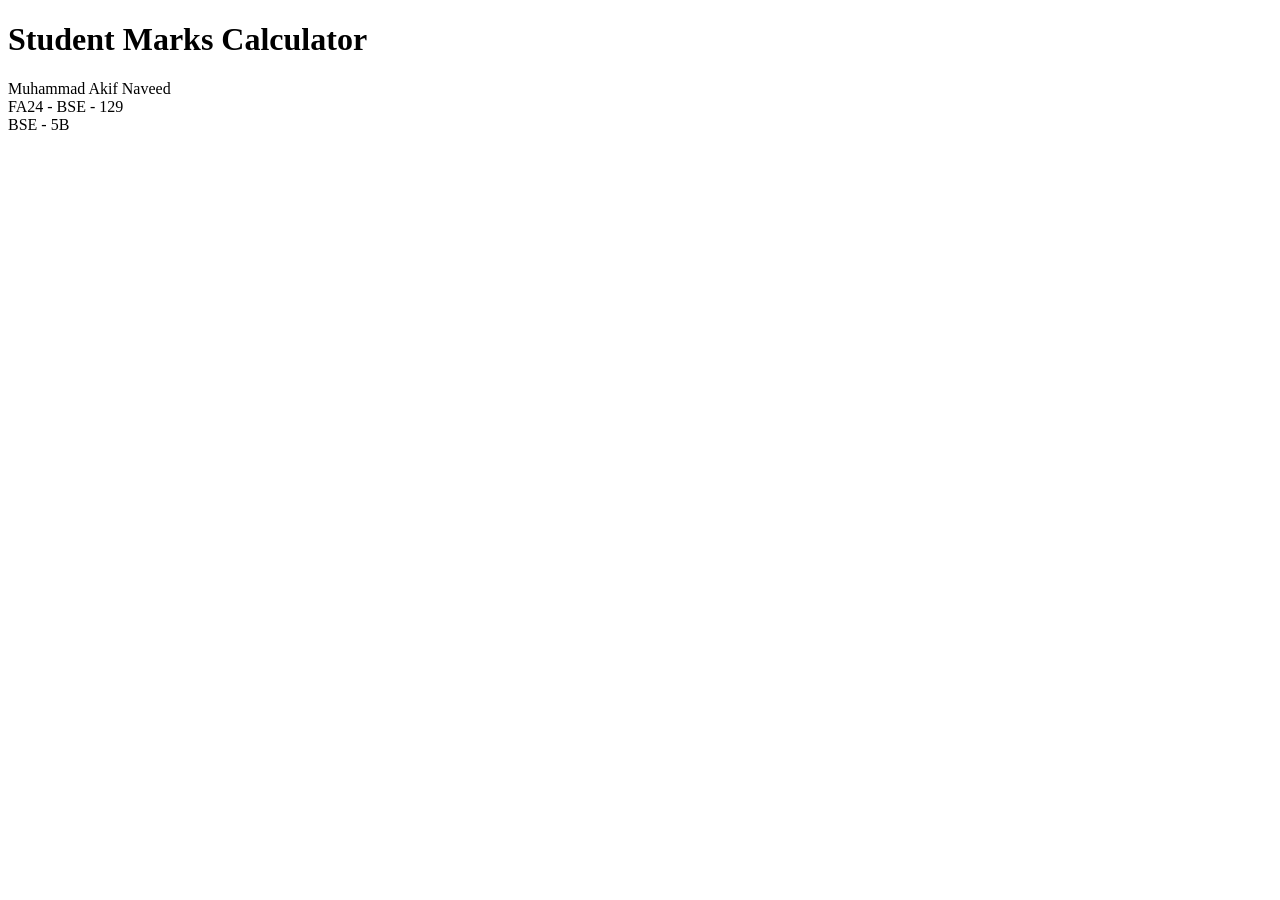
<file: lab-5/index.html>
<!DOCTYPE html>
<html lang="en">
<head>
    <meta charset="UTF-8">
    <meta name="viewport" content="width=device-width, initial-scale=1.0">
    <title>Student Marks Calculator</title>
    <link rel="icon" href="data:,">
</head>
<body>

    <h1>Student Marks Calculator</h1>
    <p>Muhammad Akif Naveed <br> FA24 - BSE - 129 <BR> BSE - 5B </BR></p>

    <script src="./marks-calulation.js"></script>
</body>
</html>
</file>
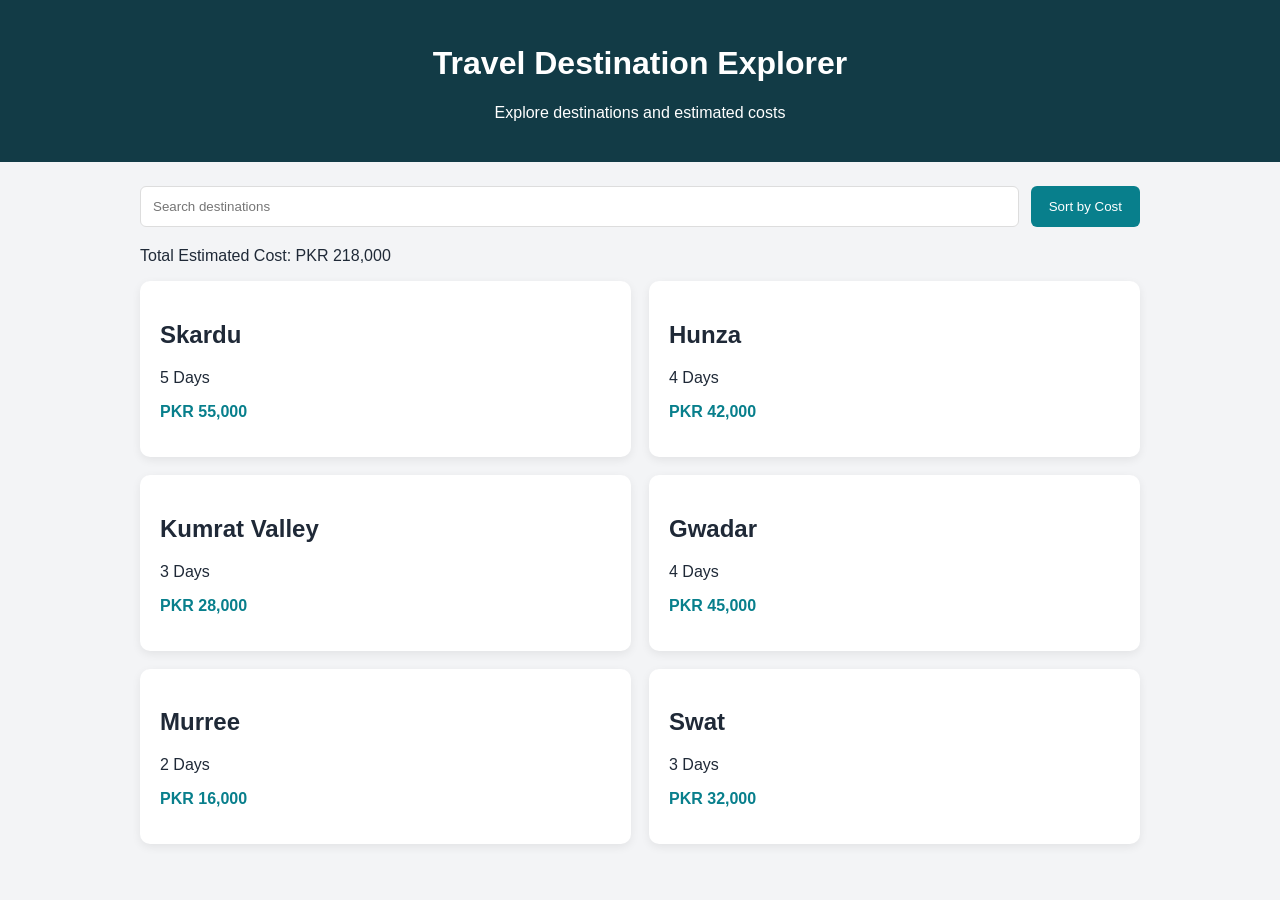
<file: web-revision/javascript/miniproject/index.html>
<!DOCTYPE html>
<html lang="en">
<head>
    <meta charset="UTF-8">
    <meta name="viewport" content="width=device-width, initial-scale=1.0">
    <title>Travel Destination Explorer</title>
    <link rel="stylesheet" href="styles.css">
    <script src="scripts.js" defer></script>
</head>
<body>
    <header>
        <h1>Travel Destination Explorer</h1>
        <p>Explore destinations and estimated costs</p>
    </header>

    <main class="container">
        <div class="toolbar">
            <input id="search" type="search"
                   placeholder="Search destinations">

            <button id="sortBtn" type="button">
                Sort by Cost
            </button>
        </div>

        <p id="total"></p>
        <p id="message"></p>
        <section id="cards" class="cards"></section>
    </main>
</body>
</html>
</file>
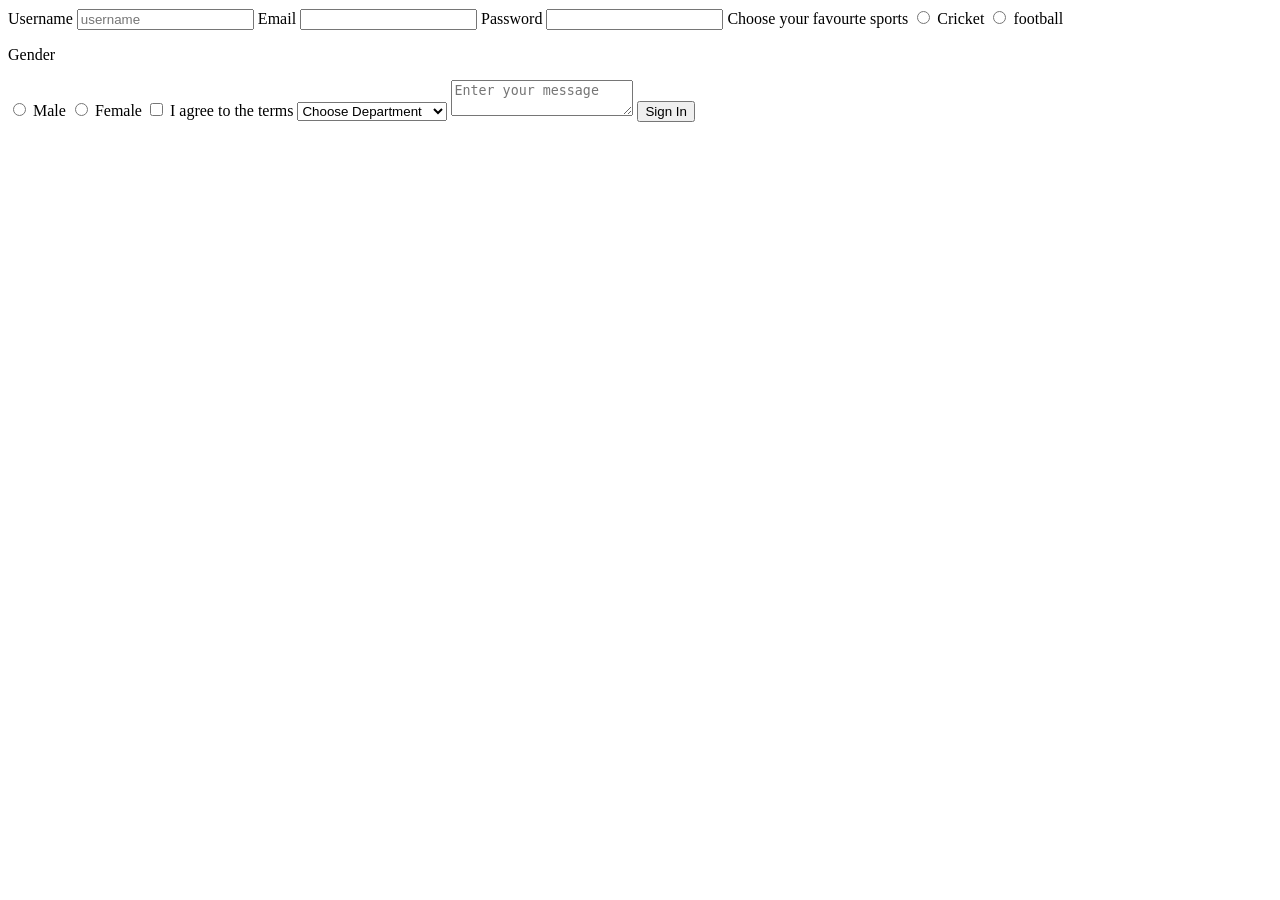
<file: web-revision/FORMS.HTML>
<!DOCTYPE html>
<html lang="en">
<head>
    <meta charset="UTF-8">
    <meta name="viewport" content="width=device-width, initial-scale=1.0">
    <title>Document</title>
</head>
<body>
    <form action="#" method="post">

    <label for="username">Username</label>
    <input type="text" id="username"
            name="username" placeholder="username" required>

    <label for="email">Email</label>
    <input type="email" id="email"
            name="email" required>

    <label for="password">Password</label>
    <input type="password" id="password"
            name="password" required>

    <label for="sports">Choose your favourte sports</label>
    <input type="radio" id="cricket" required>
    <label for="cricket">Cricket</label>
    <input type="radio" id="football" required>
    <label for="football">football</label>

    <p>Gender</p>

<label>
    <input type="radio" name="gender" value="male">
    Male
</label>

<label>
    <input type="radio" name="gender" value="female">
    Female
</label>

<label>
    <input type="checkbox" name="agree" required>
    I agree to the terms
</label>

<select name="department">
    <option value="">Choose Department</option>
    <option value="se">Software Engineering</option>
    <option value="cs">Computer Science</option>
</select>

<textarea name="message" placeholder="Enter your message"></textarea>

    <button type="submit">Sign In</button>

</form>
</body>
</html>
</file>
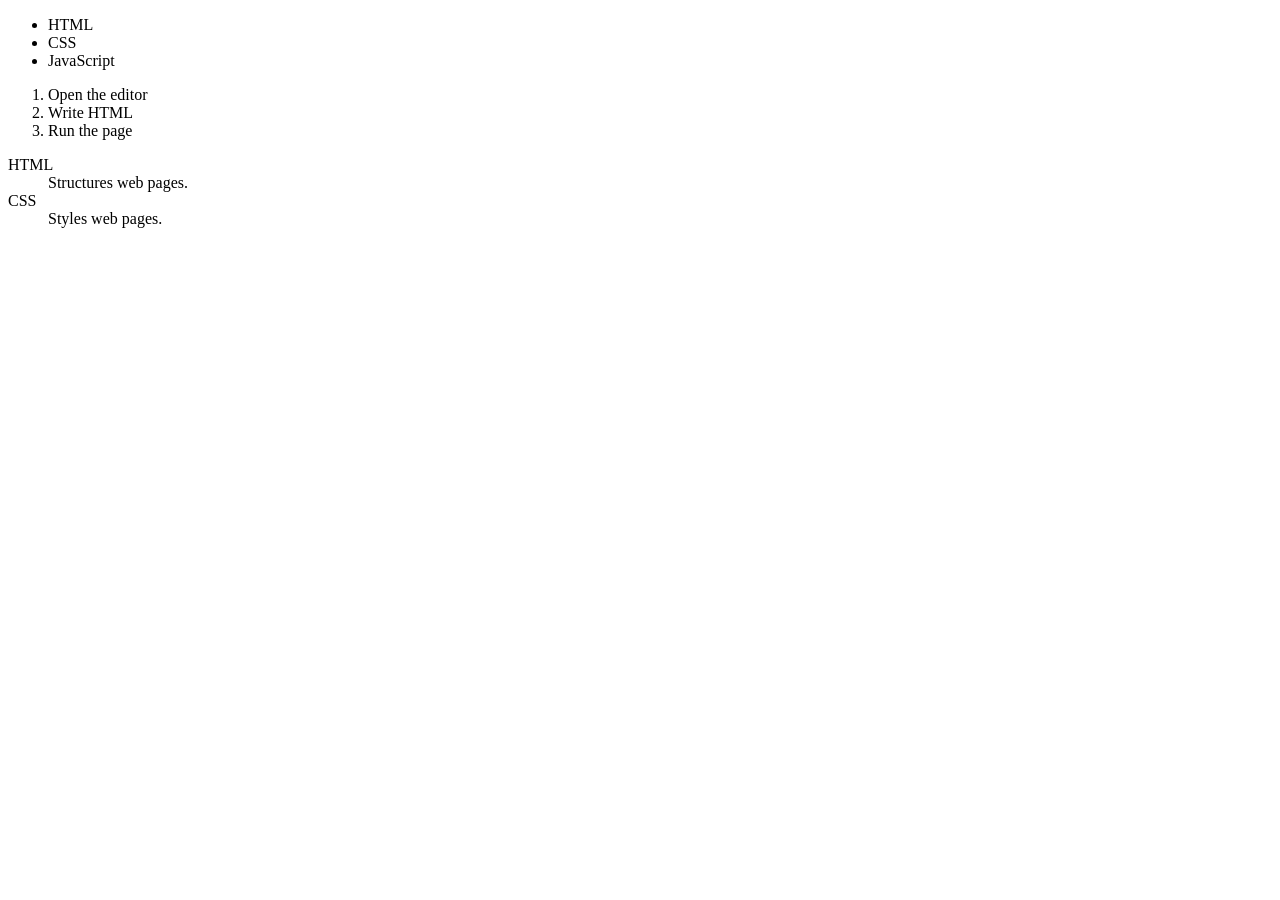
<file: web-revision/lists.html>
<!DOCTYPE html>
<html lang="en">
<head>
    <meta charset="UTF-8">
    <meta name="viewport" content="width=device-width, initial-scale=1.0">
    <title>Document</title>
</head>
<body>
    <!-- Unordered list -->
<ul>
    <li>HTML</li>
    <li>CSS</li>
    <li>JavaScript</li>
</ul>

<!-- Ordered list -->
<ol >
    <li>Open the editor</li>
    <li>Write HTML</li>
    <li>Run the page</li>
</ol>

<!-- Description list -->
<dl>
    <dt>HTML</dt>
    <dd>Structures web pages.</dd>
    <dt>CSS</dt>
    <dd>Styles web pages.</dd>
</dl>
</body>
</html>
</file>
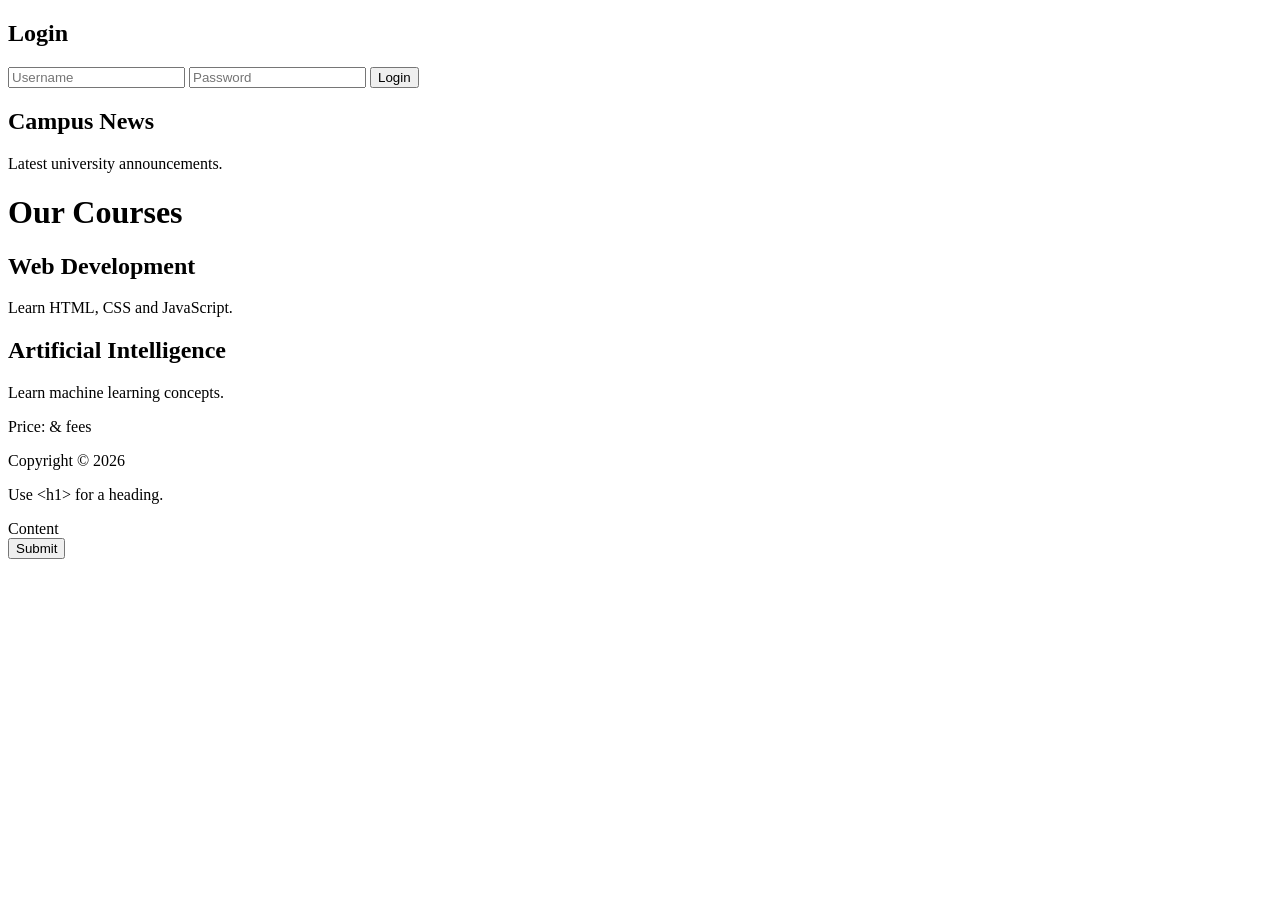
<file: web-revision/sections.html>
<!DOCTYPE html>
<html lang="en">
<head>
    <meta charset="UTF-8">
    <meta name="viewport" content="width=device-width, initial-scale=1.0">
    <title>Document</title>
</head>
<body>
    <main>
    <section>
        <h2>Login</h2>
        <form>
            <input type="text" placeholder="Username">
            <input type="password" placeholder="Password">
            <button type="submit">Login</button>
        </form>
    </section>

    <section>
        <h2>Campus News</h2>
        <p>Latest university announcements.</p>
    </section>

    <h1>Our Courses</h1>

    <section>
        <article>
            <h2>Web Development</h2>
            <p>Learn HTML, CSS and JavaScript.</p>
        </article>

        <article>
            <h2>Artificial Intelligence</h2>
            <p>Learn machine learning concepts.</p>
        </article>
    </section>

    <!-- This is a comment -->

<p>Price: &amp; fees</p>
<p>Copyright &copy; 2026</p>
<p>Use &lt;h1&gt; for a heading.</p>

<div id="main" class="container">
    Content
</div>

<button title="Submit your form">Submit</button>
</main>
</body>
</html>
</file>
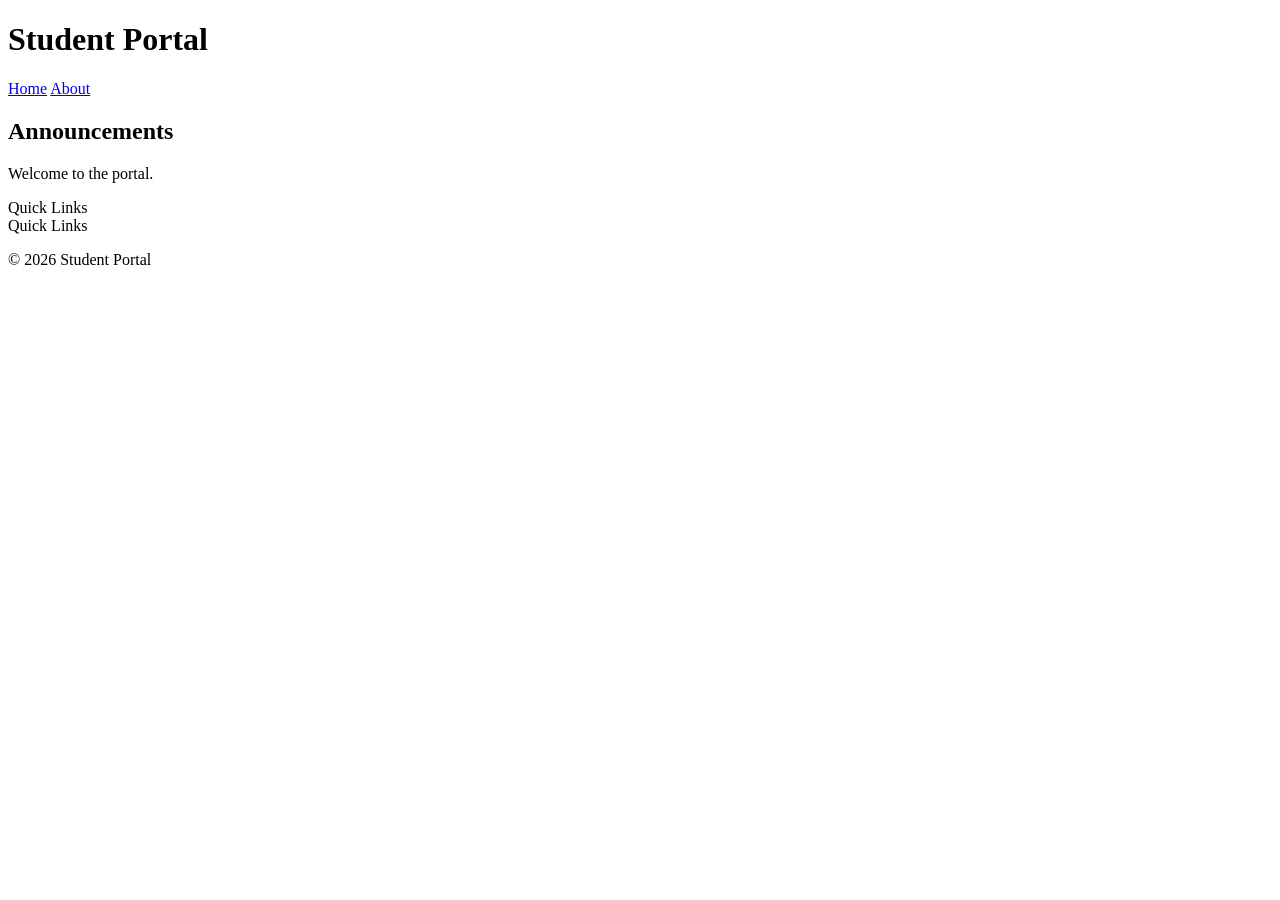
<file: web-revision/sementic.html>
<!DOCTYPE html>
<html lang="en">
<head>
    <meta charset="UTF-8">
    <meta name="viewport" content="width=device-width, initial-scale=1.0">
    <title>Document</title>
</head>
<body>
    <header>
    <h1>Student Portal</h1>
</header>

<nav>
    <a href="index.html">Home</a>
    <a href="about.html">About</a>
</nav>

<main>
    <section>
        <h2>Announcements</h2>
        <p>Welcome to the portal.</p>
    </section>

    <aside>Quick Links</aside>
        <article>Quick Links</article>

</main>

<footer>
    <p>© 2026 Student Portal</p>
</footer>
</body>
</html>
</file>
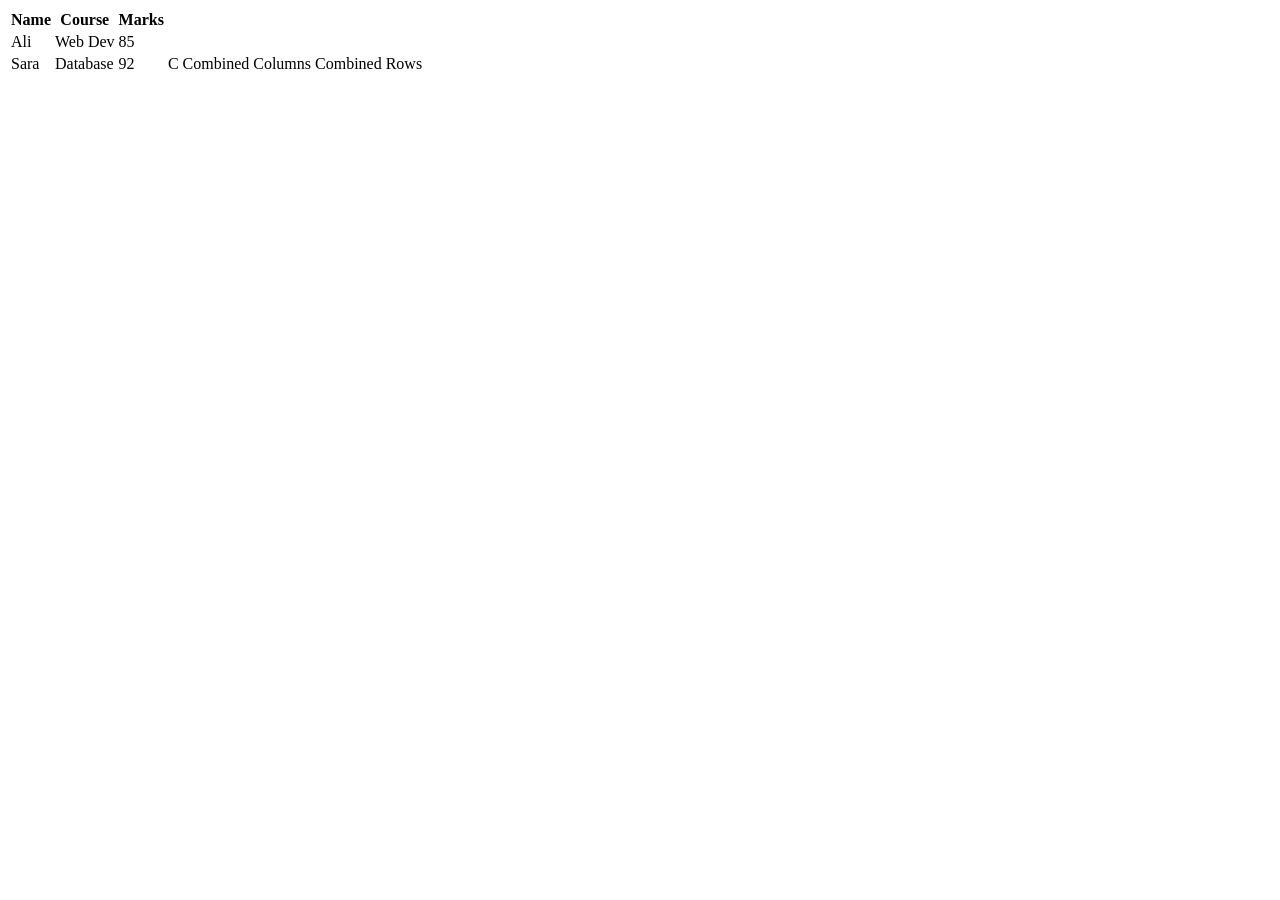
<file: web-revision/tables.html>
<!DOCTYPE html>
<html lang="en">
<head>
    <meta charset="UTF-8">
    <meta name="viewport" content="width=device-width, initial-scale=1.0">
    <title>Document</title>
</head>
<body>
    <table>
    <thead>
        <tr>
            <th>Name</th>
            <th>Course</th>
            <th>Marks</th>
        </tr>
    </thead>

    <tbody>
        <tr>
            <td>Ali</td>
            <td>Web Dev</td>
            <td>85</td>
        </tr>
        <tr>
            <td>Sara</td>
            <td>Database</td>
            <td>92</td>
            <td colspan="2">C Combined Columns</td>
            <td rowspan="2">Combined Rows</td>
        </tr>
    </tbody>
</table>
</body>
</html>
</file>
<file: web-revision/javascript/miniproject/styles.css>
* {
    box-sizing: border-box;
}

body {
    margin: 0;
    font-family: Arial, sans-serif;
    background: #f3f4f6;
    color: #1f2937;
}

header {
    background: #123b46;
    color: white;
    text-align: center;
    padding: 24px;
}

.container {
    width: 90%;
    max-width: 1000px;
    margin: 24px auto;
}

.toolbar {
    display: flex;
    gap: 12px;
    margin-bottom: 20px;
}

input {
    flex: 1;
    min-width: 0;
    padding: 12px;
    border: 1px solid #ddd;
    border-radius: 6px;
}

button {
    padding: 12px 18px;
    background: #087f8c;
    color: white;
    border: none;
    border-radius: 6px;
    cursor: pointer;
}

.cards {
    display: grid;
    grid-template-columns: repeat(2, minmax(0, 1fr));
    gap: 18px;
}

.card {
    padding: 20px;
    background: white;
    border-radius: 10px;
    box-shadow: 0 3px 10px #00000012;
    transition: transform 0.2s;
}

.card:hover {
    transform: translateY(-3px);
}

.cost {
    font-weight: bold;
    color: #087f8c;
}

@media (max-width: 600px) {
    .cards {
        grid-template-columns: 1fr;
    }

    .toolbar {
        flex-direction: column;
    }
}
</file>
